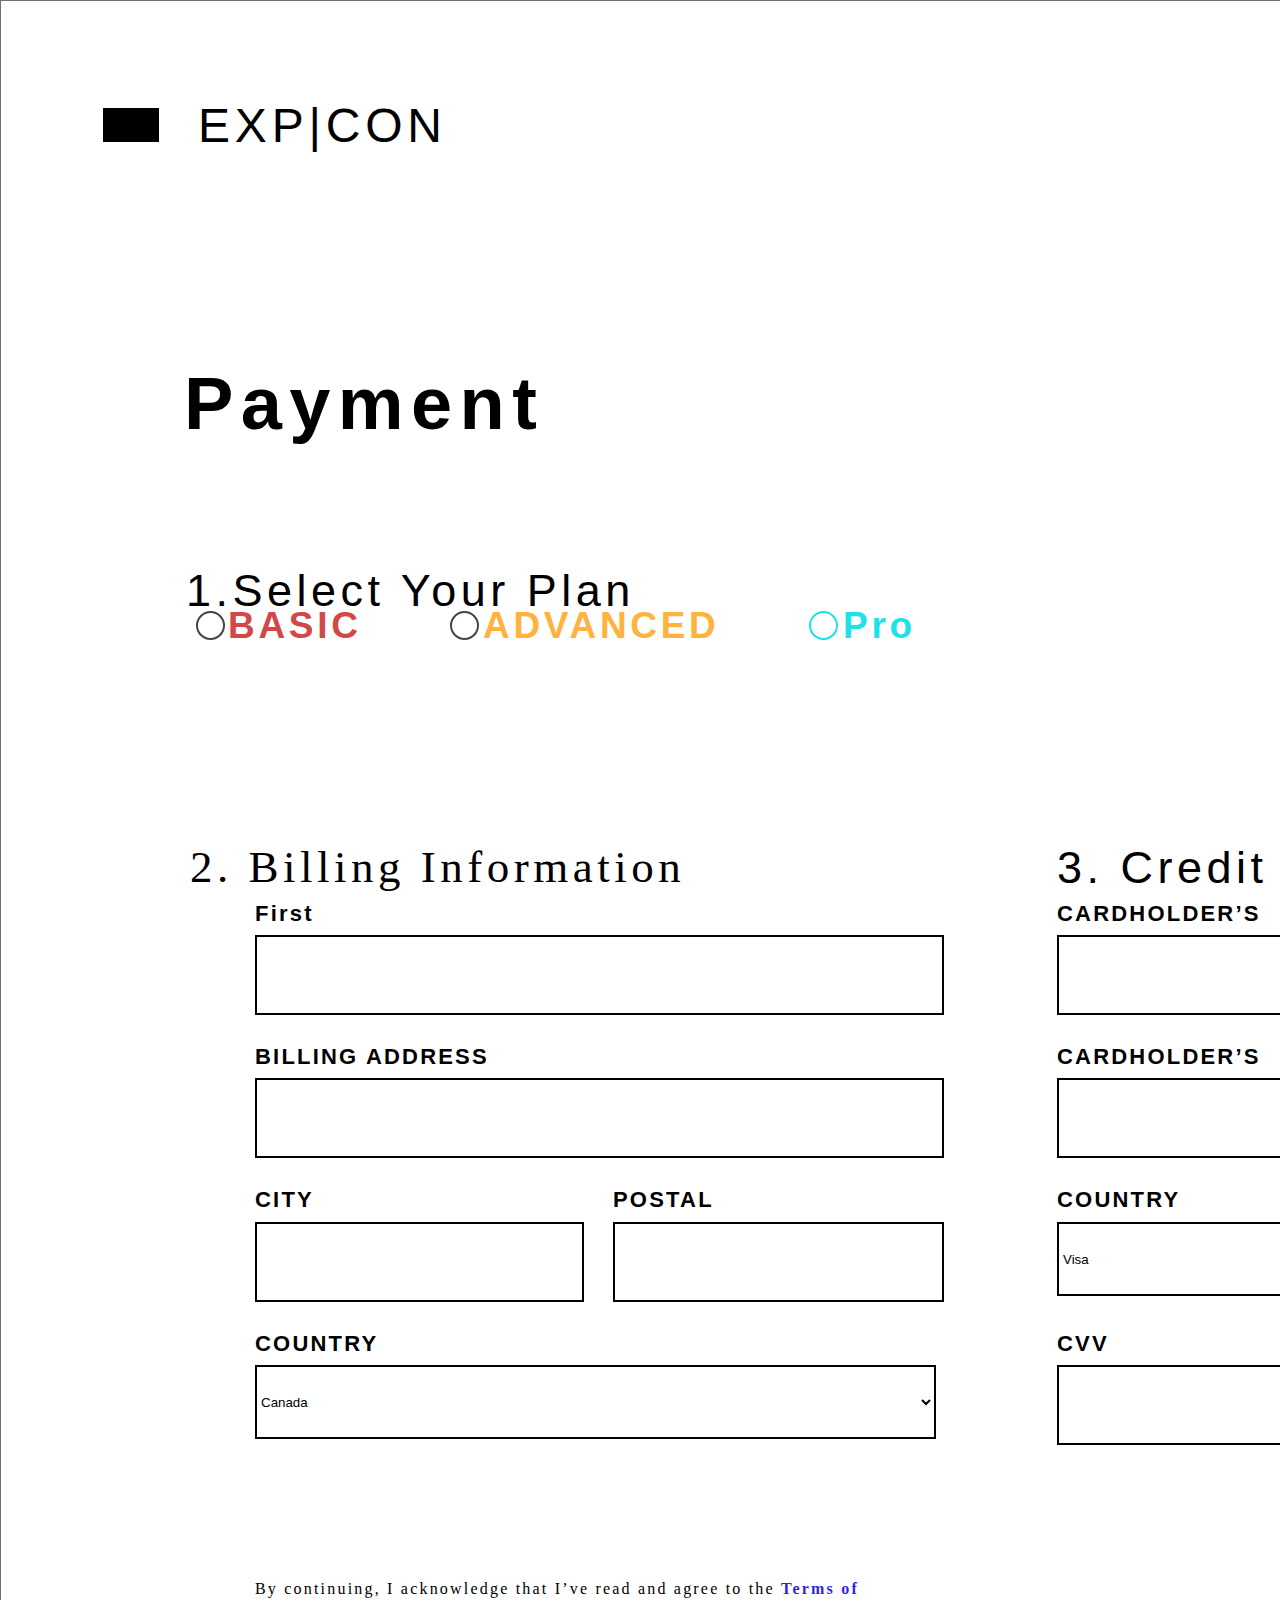
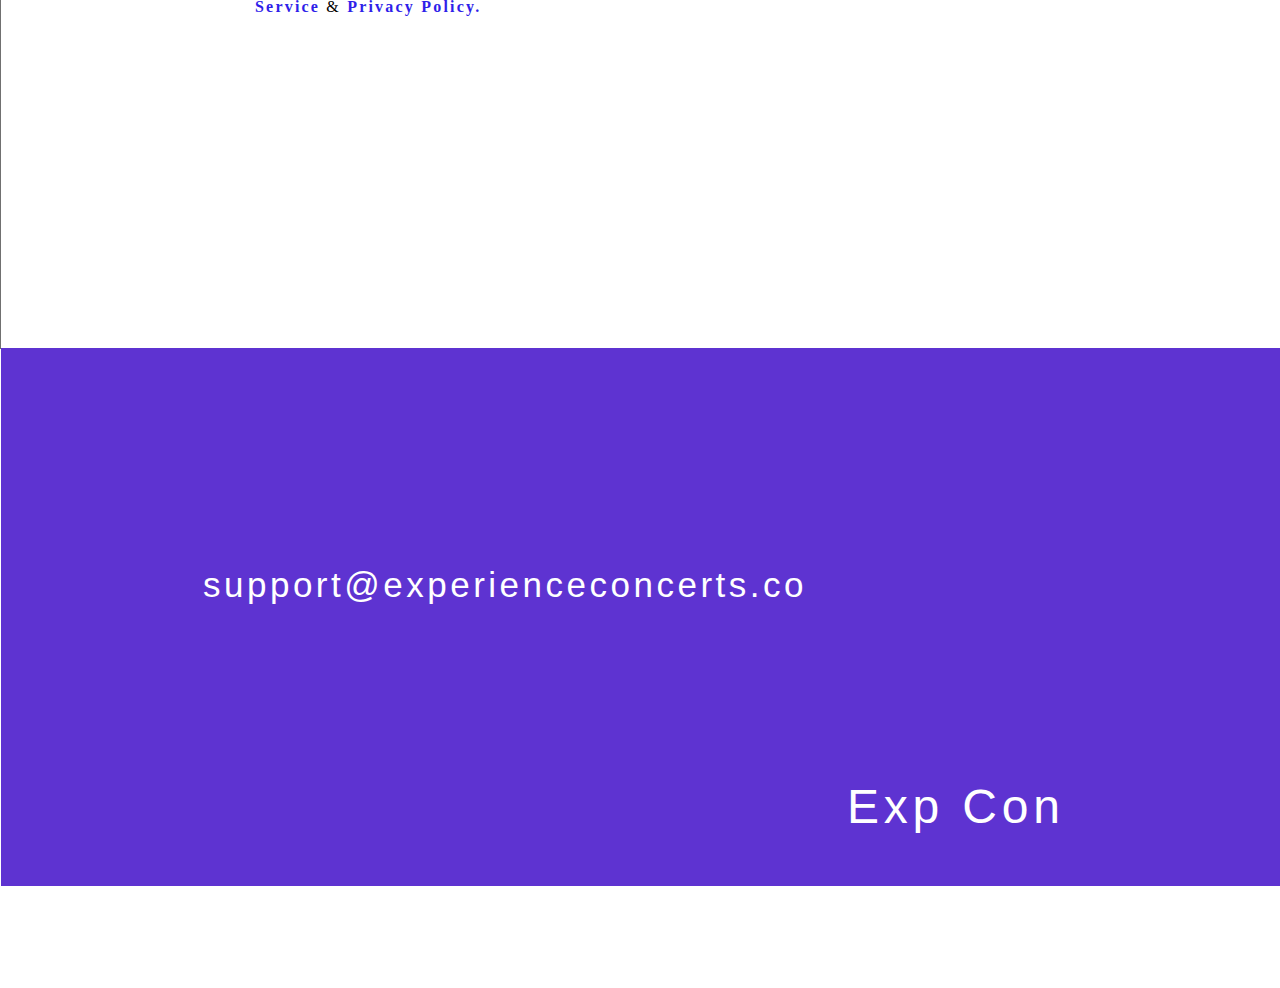
<file: payment.html>
<!DOCTYPE html>
<!--[if lt IE 7]>      <html class="no-js lt-ie9 lt-ie8 lt-ie7"> <![endif]-->
<!--[if IE 7]>         <html class="no-js lt-ie9 lt-ie8"> <![endif]-->
<!--[if IE 8]>         <html class="no-js lt-ie9"> <![endif]-->
<!--[if gt IE 8]>      <html class="no-js"> <!--<![endif]-->
<html>
    <head>
        
        <link rel="stylesheet" href="https://use.fontawesome.com/releases/v5.15.2/css/all.css" integrity="sha384-vSIIfh2YWi9wW0r9iZe7RJPrKwp6bG+s9QZMoITbCckVJqGCCRhc+ccxNcdpHuYu" crossorigin="anonymous">

        <script src="https://code.jquery.com/jquery-3.5.1.min.js" integrity="sha256-9/aliU8dGd2tb6OSsuzixeV4y/faTqgFtohetphbbj0=" crossorigin="anonymous"></script>
        <meta charset="utf-8">
        <meta http-equiv="X-UA-Compatible" content="IE=edge">
        <title></title>
        <meta name="description" content="">
        <meta name="viewport" content="width=device-width, initial-scale=1">
        <link rel="stylesheet" href="main.css">
        
<style>
input:focus {
  background-color: purple!important;;
}

</style>
    </head>
    <body>
        <div class="icon">☰</div><div class="logo">EXP|CON</div>
        <h1 class="heading">Payment</h1>
        <h2 class="heading2">1.Select Your Plan</h2>
        <form name="myForm" onchange="validateForm()">
            <label class="radioItem1">
                <input type="radio" name="fname11">
                <span class="checkmark"></span>
               
              </label>
              <label class="radioItemLabel1">BASIC</label>
              <label class="radioItem2">
                <input type="radio" name="fname11">
                <span class="checkmark"></span>
                
              </label>
              <label class="radioItemLabel2">ADVANCED</label>
              
              
              <label class="radioItem3">
                <input type="radio" name="fname11">
                <span class="checkmark"></span>
                
              </label>
              <label class="radioItemLabel3">Pro</label>


              <h2 class="heading3">2. Billing Information</h2>
              <label style="
              position: absolute;
              top: 896px;
              left: 254px;
              width: 117px;
              height: 26px;
              text-align: left;
              font: normal normal bold 22px/34px Helvetica;
              letter-spacing: 2.2px;
              color: #000000;
              opacity: 1;">First Name</label>
              <input name="fname1" style="
              position: absolute;
              top: 934px;
              left: 254px;
              width: 681px;
              height: 74px;
              background: #FFFFFF 0% 0% no-repeat padding-box;
              border: 2px solid #000000;
              opacity: 1;" type="text">
              <label style="
              position: absolute;
              top: 1039px;
left: 254px;

text-align: left;
font: normal normal bold 22px/34px Helvetica;
letter-spacing: 2.2px;
color: #000000;
opacity: 1;">BILLING ADDRESS</label>
              <input name="fname2" style="
              position: absolute;
              top: 1077px;
              left: 254px;
              width: 681px;
              height: 74px;
              background: #FFFFFF 0% 0% no-repeat padding-box;
              border: 2px solid #000000;
              opacity: 1;" type="text">
              <label style="
              position: absolute;
              top: 1182px;
left: 254px;
width: 46px;
height: 26px;
text-align: left;
font: normal normal bold 22px/34px Helvetica;
letter-spacing: 2.2px;
color: #000000;
opacity: 1;">CITY</label>
              <input name="fname3" style="
              position: absolute;
              top: 1221px;
              left: 254px;
              width: 321px;
              height: 74px;
              background: #FFFFFF 0% 0% no-repeat padding-box;
              border: 2px solid #000000;
              opacity: 1;" type="text">
              <label style="
              position: absolute;
              top: 1182px;
left: 612px;
width: 141px;
height: 26px;
text-align: left;
font: normal normal bold 22px/34px Helvetica;
letter-spacing: 2.2px;
color: #000000;
opacity: 1;">POSTAL CODE</label>
              <input name="fname4" style="
              position: absolute;
              top: 1221px;
             left: 612px;
             width: 323px;
             height: 74px;
             background: #FFFFFF 0% 0% no-repeat padding-box;
             border: 2px solid #000000;
             opacity: 1;" type="text">
             
             <label style="position:absolute;
             top: 1326px;
             left: 254px;
             width: 96px;
             height: 26px;
             text-align: left;
             font: normal normal bold 22px/34px Helvetica;
             letter-spacing: 2.2px;
             color: #000000;
             opacity: 1;">COUNTRY</label>
             
             <select name="fname5" class="select" id="select" style="
             position: absolute;
             top: 1364px;
             left: 254px;
             width: 681px;
             height: 74px;
             background: #FFFFFF 0% 0% no-repeat padding-box;
             border: 2px solid #000000;
             opacity: 1;">
               <option value="Canada">Canada</option>
               <option value="USA">USA</option>
               <option value="Mexico">Mexico</option>
               <option value="India">India</option>
             </select>
             <h2 class="heading4" style="position:absolute;top: 794px;
             left: 1056px;
             width: 635px;
             height: 53px;
             text-align: left;
             font: normal normal normal 45px/71px Helvetica;
             letter-spacing: 4.5px;
             color: #000000;
             opacity: 1;">3. Credit Card Information</h2>
             <label style="position:absolute;
             top: 896px;
left: 1056px;
width: 228px;
height: 26px;
text-align: left;
font: normal normal bold 22px/34px Helvetica;
letter-spacing: 2.2px;
color: #000000;
opacity: 1;">CARDHOLDER’S NAME</label>
             <input name="fname6" style="position:absolute;
             top: 934px;
left: 1056px;
width: 680px;
height: 74px;
background: #FFFFFF 0% 0% no-repeat padding-box;
border: 2px solid #000000;
opacity: 1;" type="text">
<label style="position:absolute;
top: 1039px;
left: 1056px;
width: 152px;
height: 26px;
text-align: left;
font: normal normal bold 22px/34px Helvetica;
letter-spacing: 2.2px;
color: #000000;
opacity: 1;">CARDHOLDER’S NAME</label>
<input name="fname7" style="position:absolute;
top: 1077px;
left: 1056px;
width: 680px;
height: 74px;
background: #FFFFFF 0% 0% no-repeat padding-box;
border: 2px solid #000000;
opacity: 1;" type="text">
           <label style="position:absolute;
           top: 1182px;
left: 1056px;
width: 156px;
height: 26px;
text-align: left;
font: normal normal bold 22px/34px Helvetica;
letter-spacing: 2.2px;
color: #000000;
opacity: 1;">COUNTRY</label>
           
           <select name="fname8" class="select" id="select1" style="
           position: absolute;
           top: 1221px;
left: 1056px;
width: 320px;
height: 74px;
background: #FFFFFF 0% 0% no-repeat padding-box;
border: 2px solid #000000;
opacity: 1;">
             <option value="Visa">Visa</option>
             <option value="Debit">Debit</option>
             <option value="MasterCard">Mastercard</option>
             <option value="World">World</option>
           </select>
           <label style="position:absolute;
top: 1182px;
left: 1414px;
width: 136px;
height: 26px;
text-align: left;
font: normal normal bold 22px/34px Helvetica;
letter-spacing: 2.2px;
color: #000000;
opacity: 1;">EXPIRY YEAR</label>
<input name="fname9" style="position:absolute;
top: 1221px;
left: 1414px;
width: 322px;
height: 74px;
background: #FFFFFF 0% 0% no-repeat padding-box;
border: 2px solid #000000;
opacity: 1;" type="text">  

<label style="position:absolute;
top: 1326px;
left: 1056px;
width: 39px;
height: 26px;
text-align: left;
font: normal normal bold 22px/34px Helvetica;
letter-spacing: 2.2px;
color: #000000;
opacity: 1;">CVV</label>
<input name="fname10" style="
position: absolute;
top: 1364px;
left: 1056px;
width: 680px;
height: 74px;
background: #FFFFFF 0% 0% no-repeat padding-box;
border: 2px solid #000000;
opacity: 1;" type="text"> 
<p style="position:absolute;top: 1563px;
top: 1563px;
left: 254px;
width: 651px;
height: 60px;
text-align: left;
letter-spacing: 2.2px;
opacity: 1;">By continuing, I acknowledge that I’ve read and agree to the <b style="color:rgba(47, 31, 233, 1)">Terms of Service</b> & <b style="color:rgba(47, 31, 233, 1)">Privacy Policy.</b></p>
       
    <button id="btn" style="position:absolute;top: 1654px;
    left: 254px;
    width: 217px;
    height: 60px;
    background: transparent linear-gradient(90deg, rgba(31, 225, 233, 1) 0%, rgba(94, 51, 209, 1) 34%, rgba(211, 72, 72, 1) 65%, rgba(255, 179, 63, 1) 100%) 0% 0% no-repeat padding-box;
    border-radius: 79px;
    opacity: 1;color: rgba(255, 255, 255, 1);">DOWNLOAD</button>
    
    </form>
    <footer style="
    position:absolute;
    top: 1947px;
    left: 0px;
    width: 1920px;
    height: 538px;
    background: rgba(94, 51, 209, 1) 0% 0% no-repeat padding-box;
    opacity: 1;">
    <i class="fas fa-envelope" style="position:relative;top: 189px;
    left: 139px;
    font-size:37px;
    
    color: rgba(255, 255, 255, 1);
    opacity: 1;"></i>

<p style="position:relative;top: 181px;
left: 202px;
width: 604px;
height: 40px;
font-size:35px;
text-align: left;
font: normal normal normal 35px/41px Helvetica;
letter-spacing: 3.5px;
color: rgba(255, 255, 255, 1);
opacity: 1;">support@experienceconcerts.co</p>

<div style="
position: relative;
top: 320px;
left: 846px;
width: 235px;
height: 56px;
text-align: left;
font: normal normal normal 48px/57px Helvetica;
letter-spacing: 4.8px;
color: rgba(255, 255, 255, 1);
opacity: 1;">Exp Con</div>
<p style="
position:relative;
top:421px;
left:583px;
width: 811px;
height: 28px;
text-align: left;
font: normal normal normal 24px/29px Helvetica;
letter-spacing: 2.4px;
color: rgba(255, 255, 255, 1);
opacity: 1;">2019 © All Rights Reserved | Speer Technologies Incorporated</p>

</footer>
<script async defer>
            
            
    $('#btn').hide();

    function validateForm() {
var a = document.forms["myForm"]["fname1"].value;

var b = document.forms["myForm"]["fname2"].value;

var c = document.forms["myForm"]["fname3"].value;

var d = document.forms["myForm"]["fname4"].value;

var e = document.forms["myForm"]["fname5"].value;

var f = document.forms["myForm"]["fname6"].value;

var g = document.forms["myForm"]["fname7"].value;

var h = document.forms["myForm"]["fname8"].value;

var i = document.forms["myForm"]["fname9"].value;

var j = document.forms["myForm"]["fname10"].value;


var k = document.forms["myForm"]["fname11"].length;

if (a =="") {

$('#btn').hide(1000);
}
else if(b=="") {
    
$('#btn').hide(1000);
}
else if(c==""){

$('#btn').hide(1000);
}
else if(d==""){

    $('#btn').hide(1000);

}
else if(e==""){


    $('#btn').hide(1000);
}
else if(f==""){


    $('#btn').hide(1000);
}
else if(g==""){


    $('#btn').hide(1000);
}
else if(h==""){


    $('#btn').hide(1000);
}
else if(i==""){


    $('#btn').hide(1000);
}
else if(j==""){


    $('#btn').hide(1000);
}
else if(document.getElementsByName('fname11').checked==false){
    $('#btn').hide(1000);
    
}


else{
    $('#btn').show(1000);
}

    }


</script>
        <!--[if lt IE 7]>
            <p class="browsehappy">You are using an <strong>outdated</strong> browser. Please <a href="#">upgrade your browser</a> to improve your experience.</p>
        <![endif]-->
        
        
    </body>
</html>
</file>
<file: main.css>
body{
    margin:0;
    background-color:#FFFFFF;
    width: 1920px;
height: 1947px;
background: #FFFFFF 0% 0% no-repeat padding-box;
border: 1px solid #707070;
opacity: 1;
position: absolute;
}

.icon{
    position: absolute;
    top: 107px;
left: 102px;
width: 56px;
height: 34px;
background: #000000 0% 0% no-repeat padding-box;
opacity: 1;
position: absolute;
}
.heading{

    top: 308px;
left: 183px;
width: 398px;
height: 88px;
text-align: left;
font: normal normal bold 74px/90px Helvetica;
letter-spacing: 7.4px;
color: #000000;
opacity: 1;
position:absolute;
}
.logo{
    position: absolute;
    top: 96px;
left: 197px;
width: 235px;
height: 56px;
text-align: left;
font: normal normal normal 48px/57px Helvetica;
letter-spacing: 4.8px;
color: #000000;
opacity: 1;
}

.heading2{
    position:absolute;
    top: 517px;
left: 185px;
width: 456px;
height: 53px;
text-align: left;
font: normal normal normal 45px/71px Helvetica;
letter-spacing: 4.5px;
color: #000000;
opacity: 1;
}

.radioItem1
{position:absolute;
    top: 610px;
left: 185px;
width: 29px;
height: 28px;
background: #FFFFFF 0% 0% no-repeat padding-box;
border: 3px solid #000000;
opacity: 1;
}
.radioItemLabel1{
    position:absolute;
    top: 602px;
left: 227px;
width: 129px;
height: 44px;
text-align: left;
font: normal normal bold 37px/45px Helvetica;
letter-spacing: 3.7px;
color: #D24848;
opacity: 1;
}
.radioItem2
{   position: absolute;
    top: 610px;
    left: 439px;
    width: 28px;
    height: 28px;
    
    opacity: 1;
}


.radioItem1 {
    width: 25px;
    height: 25px;
    border: 2px solid #444;
    border-radius: 50%;
    display: flex;
    justify-content: center;
    align-items: center;
    cursor: pointer;
    margin-left: 10px;
  }
  
  .radioItem1 input {
    display: none;
  }
  
  .radioItem1 .checkmark {
    width: calc(100%);
    height: calc(100%);
    border-radius: 50%;
    background: #ddd;
    opacity: 0;
    border:none;
    display: inline-block;
    transition: opacity 0.3s ease;
  }
  
  .radioItem1 input:checked + span.checkmark {
    opacity: 1;
    border:none!important;
    background-color: #D24848;
  }




  .radioItem2 {
    width: 25px;
    height: 25px;
    border: 2px solid #444;
    border-radius: 50%;
    display: flex;
    
    justify-content: center;
    align-items: center;
    cursor: pointer;
    margin-left: 10px;
  }
  
  .radioItem2 input {
    display: none;
  }
  
  .radioItem2 .checkmark {
    width: calc(100%);
    height: calc(100%);
    border-radius: 50%;
    background: #ddd;
    opacity: 0;
    border:none;
    display: inline-block;
    transition: opacity 0.3s ease;
  }
  
  .radioItem2 input:checked + span.checkmark {
    opacity: 1;
    border:none!important;
    background-color: #FFB33F;
  }






.radioItemLabel2{
    position:absolute;
    top: 602px;
left: 482px;
width: 232px;
height: 44px;
text-align: left;
font: normal normal bold 37px/45px Helvetica;
letter-spacing: 3.7px;
color: #FFB33F;
opacity: 1

}

.radioItem3{
    position:absolute;
    top: 610px;
left: 798px;
width: 28px;
height: 28px;
background: #FFFFFF 0% 0% no-repeat padding-box;
border: 3px solid #000000;
opacity: 1
}

.radioItem3 {
    width: 25px;
    height: 25px;
    border: 2px solid #1FE1E9;
    border-radius: 50%;
    display: flex;
    justify-content: center;
    align-items: center;
    cursor: pointer;
    margin-left: 10px;
  }
  
  .radioItem3 input {
    display: none;
  }
  
  .radioItem3 .checkmark {
    width: calc(100%);
    height: calc(100%);
    border-radius: 50%;
    background: #ddd;
    opacity: 0;
    border:none;
    display: inline-block;
    transition: opacity 0.3s ease;
  }
  
  .radioItem3 input:checked + span.checkmark {
    opacity: 1;
    border:none!important;
    background-color: #1FE1E9;
  }






.radioItemLabel3{
    position:absolute;
    top: 602px;
left: 842px;
width: 88px;
height: 44px;
text-align: left;
font: normal normal bold 37px/45px Helvetica;
letter-spacing: 3.7px;
color: #1FE1E9;
opacity: 1

}

.heading3{
    position: absolute;
    top: 794px;
left: 189px;
width: 507px;
height: 53px;
text-align: left;
font: normal normal normal 45px/71px Helvetica Neue;
letter-spacing: 4.5px;
color: #000000;
opacity: 1;
}
</file>
